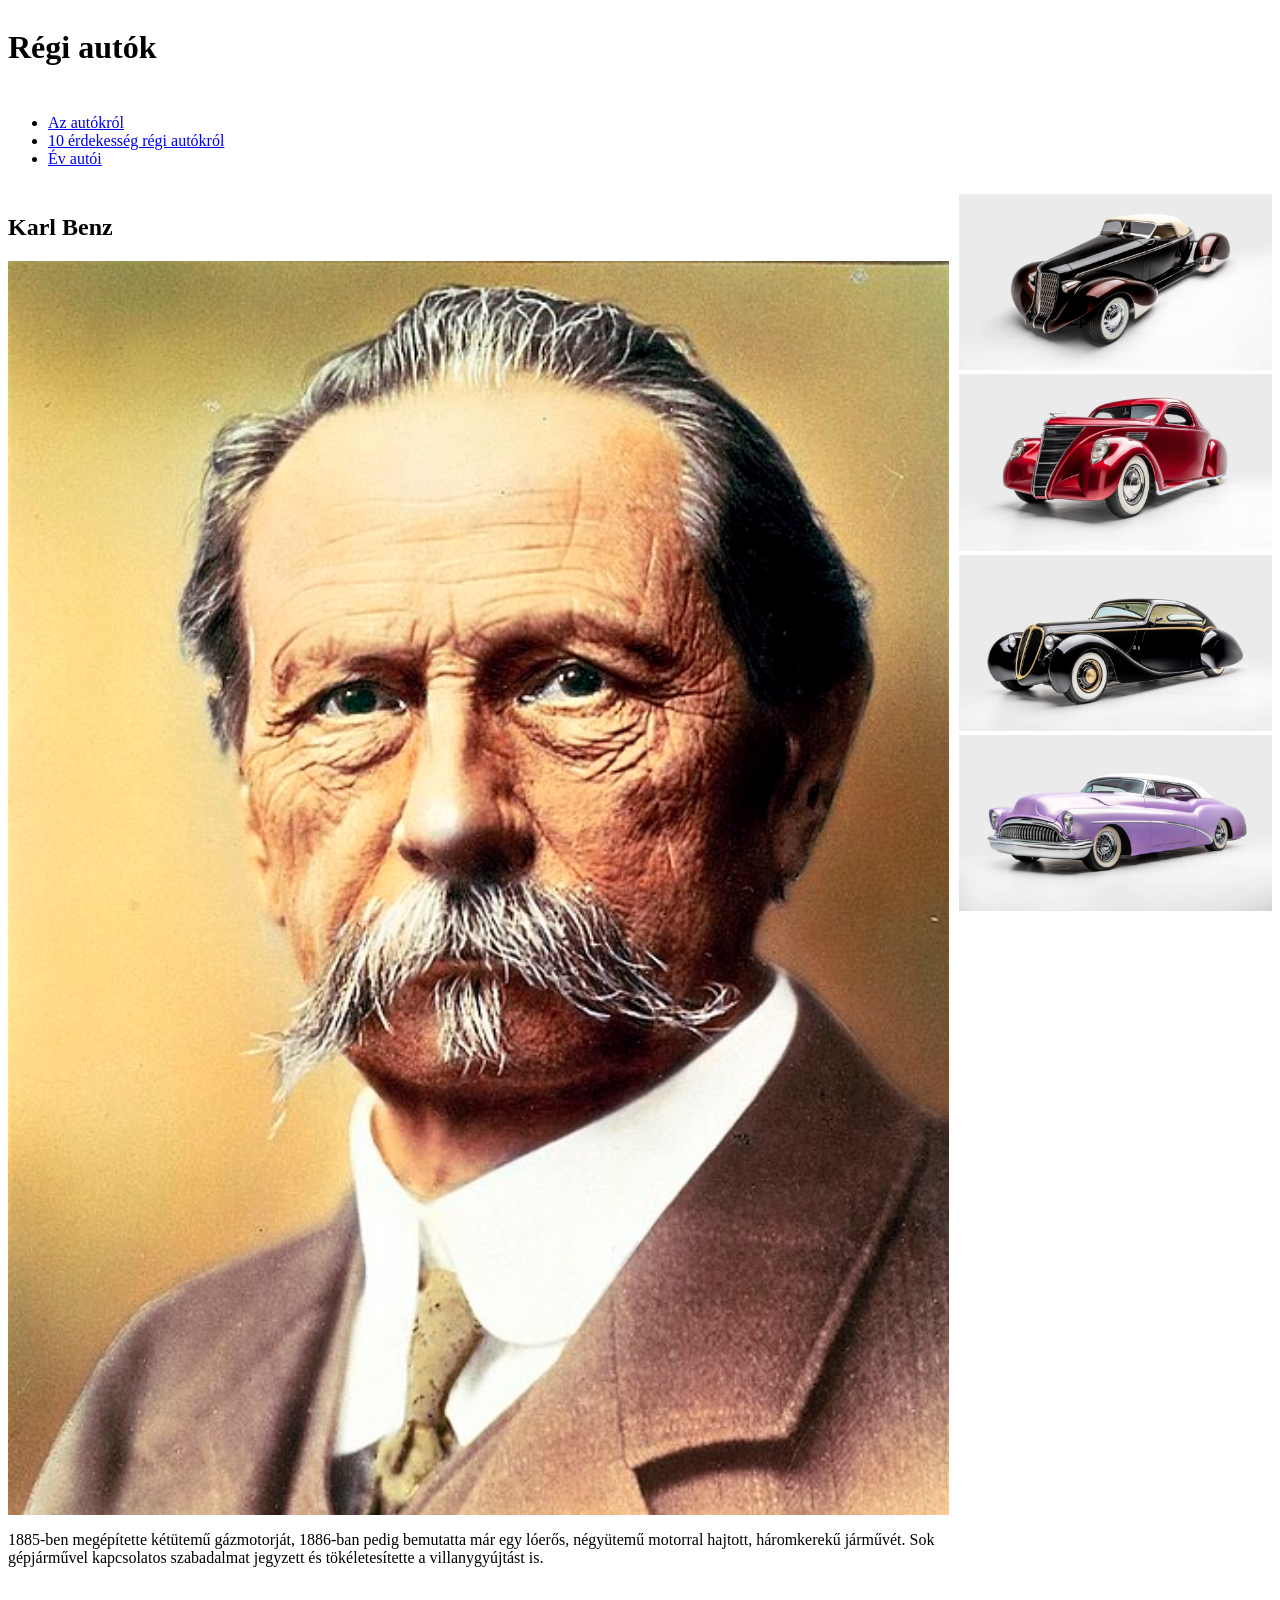
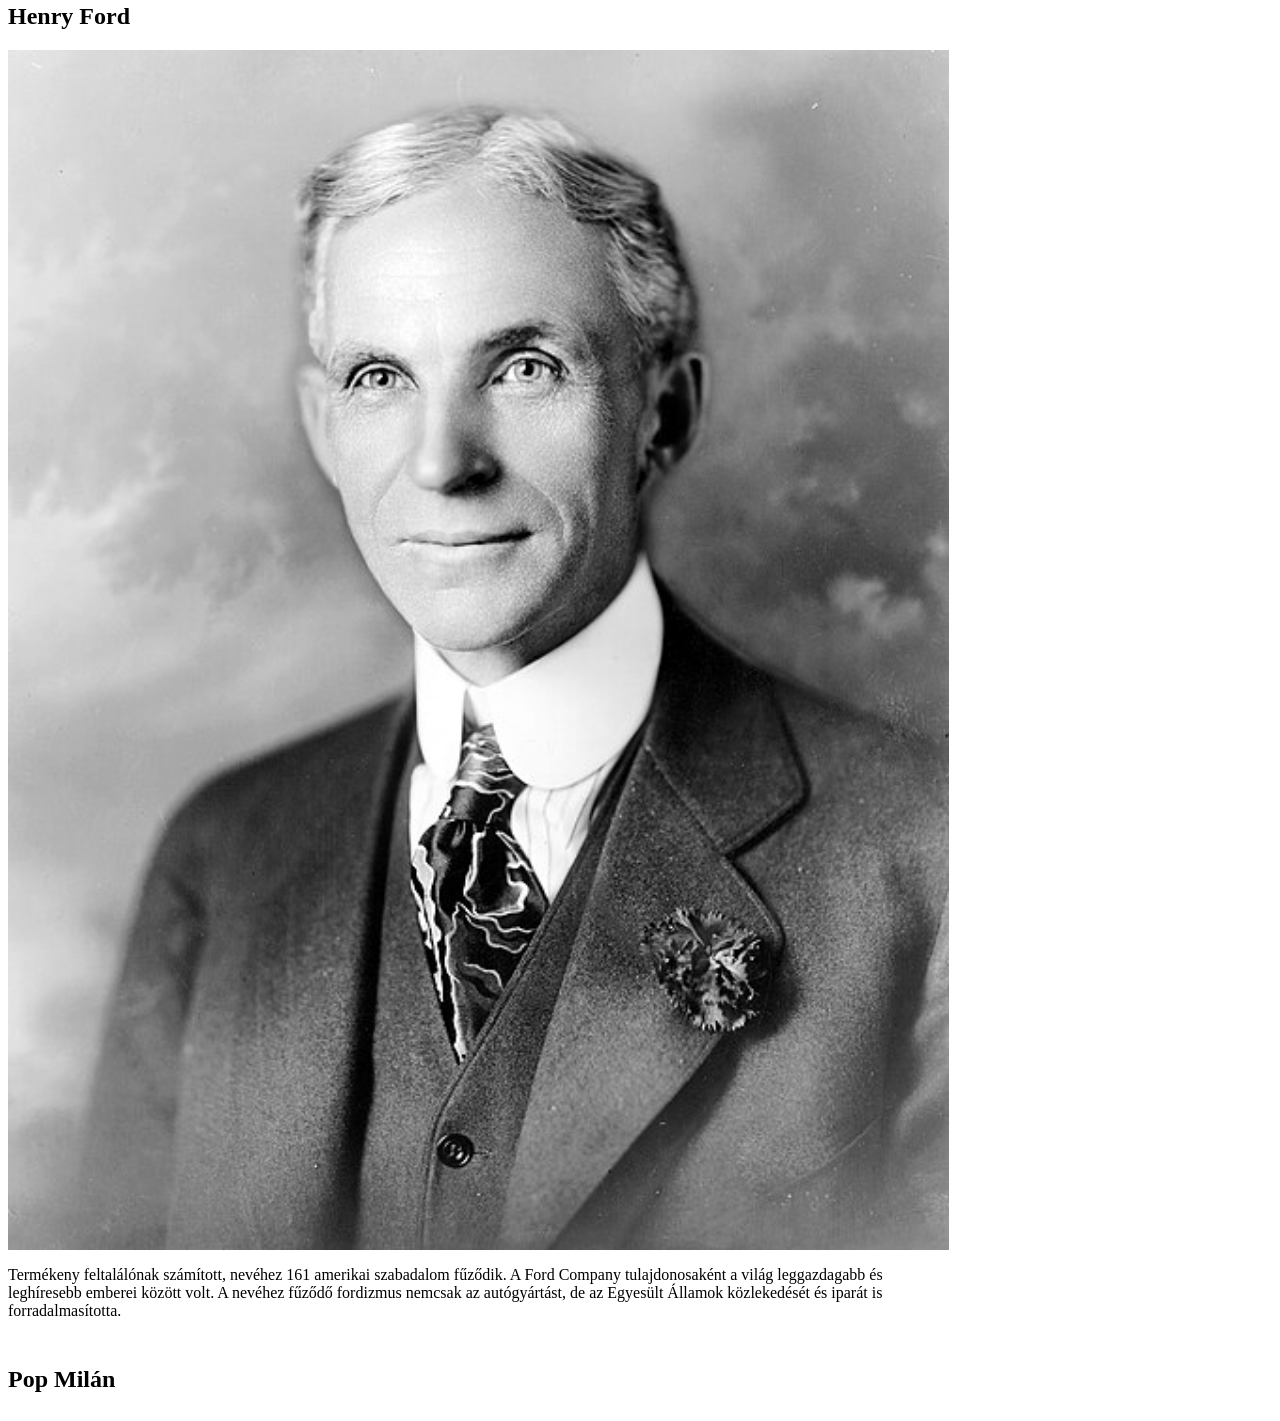
<file: index.html>
<!DOCTYPE html>
<html lang="hu">
<head>
    <meta charset="UTF-8">
    <meta name="viewport" content="width=device-width, initial-scale=1.0">
    <title>Pop Milán</title>
    <link rel="stylesheet" href="stilus.css">
</head>
<body>
    <main>
        <header>
            <h1>Régi autók</h1>
        </header>
        <nav>
            <ul>
                <li><a href="#">Az autókról</a></li>
                <li><a href="#">10 érdekesség régi autókról</a></li>
                <li><a href="#">Év autói</a></li>
            </ul>
        </nav>
        <article>
            <div class="autokeszitok">
                <h2>Karl Benz</h2>
                <img src="kepek/Carl-Benz_coloriert.jpg" alt="Karl Benz">
                <p>1885-ben megépítette kétütemű gázmotorját, 1886-ban pedig bemutatta már egy lóerős, négyütemű motorral hajtott, háromkerekű járművét. Sok gépjárművel kapcsolatos szabadalmat jegyzett és tökéletesítette a villanygyújtást is.
                </p>
            </div>
            <div class="autokeszitok">
                <h2>Henry Ford</h2>
                <img src="kepek/Henry_ford_1919.jpg" alt="Henry Ford">
                <p>Termékeny feltalálónak számított, nevéhez 161 amerikai szabadalom fűződik. A Ford Company tulajdonosaként a világ leggazdagabb és leghíresebb emberei között volt. A nevéhez fűződő fordizmus nemcsak az autógyártást, de az Egyesült Államok közlekedését és iparát is forradalmasította.</p>
            </div>
        </article>
        <aside>
            <img src="kepek/1936-auburn-slowburn-2427736380.jpg" alt="elsokocsi">
            <img src="kepek/1937-lincoln-zephyr-voodoo-priest-6043163337.jpg" alt="masodikkocsi">
            <img src="kepek/1948-jaguar-black-pearl-4605095127.jpg" alt="harmadikkocsi">
            <img src="kepek/1953-buick-skylark-skyscraper-8564903811.jpg" alt="negyedikkocsi">
        </aside>
        <footer>
            <h2>Pop Milán</h2>
        </footer>
    </main>
</body>
</html>
</file>
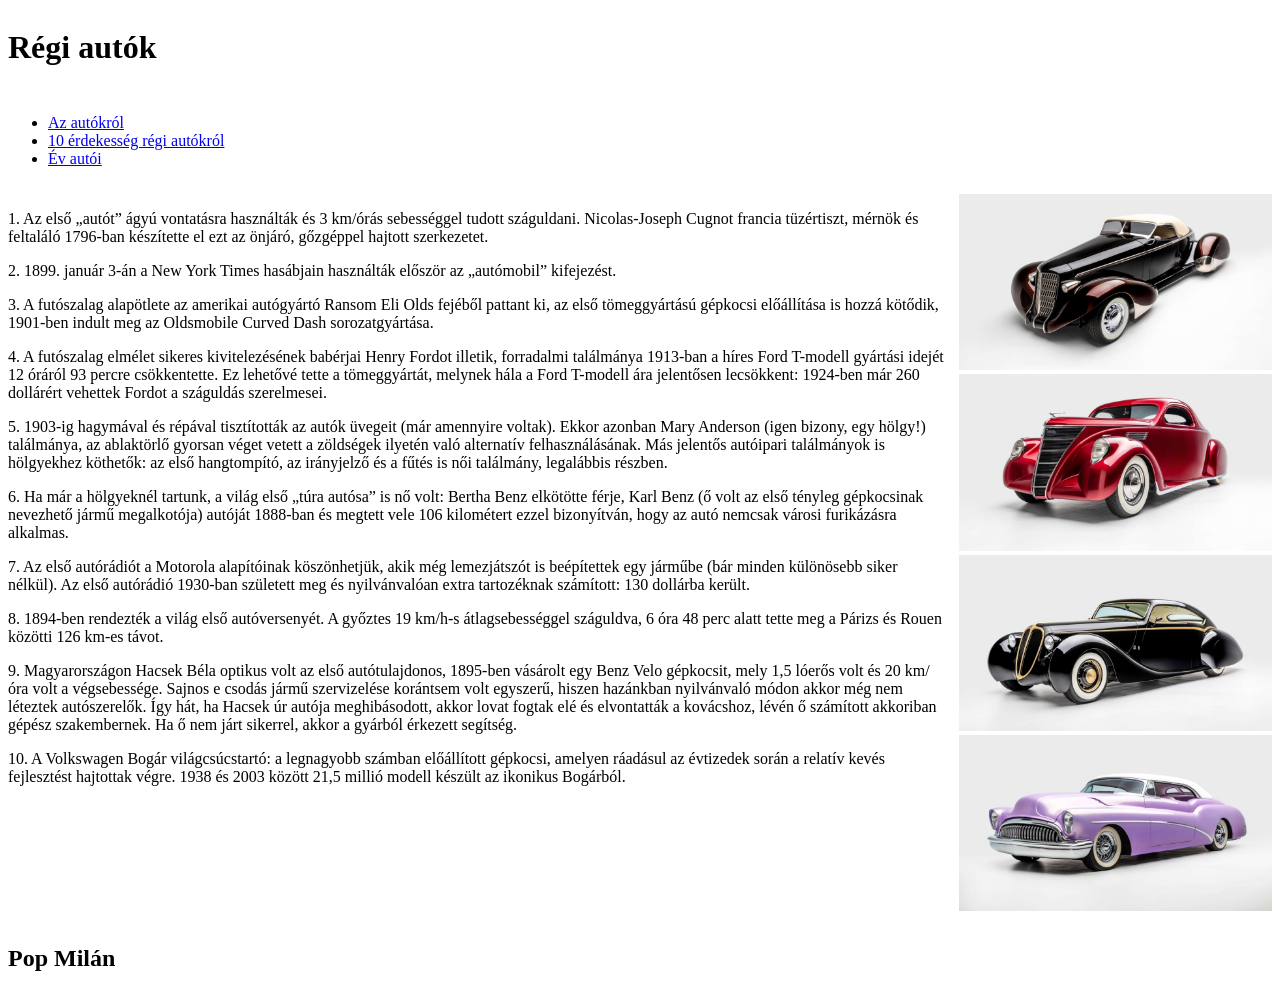
<file: regiautok.html>
<!DOCTYPE html>
<html lang="hu">
<head>
    <meta charset="UTF-8">
    <meta name="viewport" content="width=device-width, initial-scale=1.0">
    <title>Pop Milán</title>
    <link rel="stylesheet" href="stilus.css">
</head>
<body>
    <main>
        <header>
            <h1>Régi autók</h1>
        </header>
        <nav>
            <ul>
                <li><a href="#">Az autókról</a></li>
                <li><a href="regiautok.html">10 érdekesség régi autókról</a></li>
                <li><a href="#">Év autói</a></li>
            </ul>
        </nav>
        <article>
            <p>1. Az első „autót” ágyú vontatásra használták és 3 km/órás sebességgel tudott száguldani. Nicolas-Joseph Cugnot francia tüzértiszt, mérnök és feltaláló 1796-ban készítette el ezt az önjáró, gőzgéppel hajtott szerkezetet.</p>
            <p>2. 1899. január 3-án a New York Times hasábjain használták először az „autómobil” kifejezést.</p>
            <p>3. A futószalag alapötlete az amerikai autógyártó Ransom Eli Olds fejéből pattant ki, az első tömeggyártású gépkocsi előállítása is hozzá kötődik, 1901-ben indult meg az Oldsmobile Curved Dash sorozatgyártása.</p>
            <p>4. A futószalag elmélet sikeres kivitelezésének babérjai Henry Fordot illetik, forradalmi találmánya 1913-ban a híres Ford T-modell gyártási idejét 12 óráról 93 percre csökkentette. Ez lehetővé tette a tömeggyártát, melynek hála a Ford T-modell ára jelentősen lecsökkent: 1924-ben már 260 dollárért vehettek Fordot a száguldás szerelmesei.</p>
            <p>5. 1903-ig hagymával és répával tisztították az autók üvegeit (már amennyire voltak). Ekkor azonban Mary Anderson (igen bizony, egy hölgy!) találmánya, az ablaktörlő gyorsan véget vetett a zöldségek ilyetén való alternatív felhasználásának. Más jelentős autóipari találmányok is hölgyekhez köthetők: az első hangtompító, az irányjelző és a fűtés is női találmány, legalábbis részben.</p>
            <p>6. Ha már a hölgyeknél tartunk, a világ első „túra autósa” is nő volt: Bertha Benz elkötötte férje, Karl Benz (ő volt az első tényleg gépkocsinak nevezhető jármű megalkotója) autóját 1888-ban és megtett vele 106 kilométert ezzel bizonyítván, hogy az autó nemcsak városi furikázásra alkalmas.</p>
            <p>7. Az első autórádiót a Motorola alapítóinak köszönhetjük, akik még lemezjátszót is beépítettek egy járműbe (bár minden különösebb siker nélkül). Az első autórádió 1930-ban született meg és nyilvánvalóan extra tartozéknak számított: 130 dollárba került.</p>
            <p>8. 1894-ben rendezték a világ első autóversenyét. A győztes 19 km/h-s átlagsebességgel száguldva, 6 óra 48 perc alatt tette meg a Párizs és Rouen közötti 126 km-es távot.</p>
            <p>9. Magyarországon Hacsek Béla optikus volt az első autótulajdonos, 1895-ben vásárolt egy Benz Velo gépkocsit, mely 1,5 lóerős volt és 20 km/óra volt a végsebessége. Sajnos e csodás jármű szervizelése korántsem volt egyszerű, hiszen hazánkban nyilvánvaló módon akkor még nem léteztek autószerelők. Így hát, ha Hacsek úr autója meghibásodott, akkor lovat fogtak elé és elvontatták a kovácshoz, lévén ő számított akkoriban gépész szakembernek. Ha ő nem járt sikerrel, akkor a gyárból érkezett segítség.</p>
            <p>10. A Volkswagen Bogár világcsúcstartó: a legnagyobb számban előállított gépkocsi, amelyen ráadásul az évtizedek során a relatív kevés fejlesztést hajtottak végre. 1938 és 2003 között 21,5 millió modell készült az ikonikus Bogárból.</p>
        </article>
        <aside>
            <img src="kepek/1936-auburn-slowburn-2427736380.jpg" alt="elsokocsi">
            <img src="kepek/1937-lincoln-zephyr-voodoo-priest-6043163337.jpg" alt="masodikkocsi">
            <img src="kepek/1948-jaguar-black-pearl-4605095127.jpg" alt="harmadikkocsi">
            <img src="kepek/1953-buick-skylark-skyscraper-8564903811.jpg" alt="negyedikkocsi">
        </aside>
        <footer>
            <h2>Pop Milán</h2>
        </footer>
    </main>
</body>
</file>
<file: stilus.css>
*{
    box-sizing: border-box;
}
main{
    display: grid;
    grid-template-columns: 3fr 1fr;
    grid-template-areas: "h h"
                         "n n"
                         "ar as"
                         "f f";
    gap: 10px;
}
header{
    grid-area: h;
}
nav{
    grid-area: n;
}
article{
    grid-area: ar;
}
aside{
    grid-area: as;
}
footer{
    grid-area: f;
}
img{
    width: 100%;
}
.autokeszitok{
    display: grid;
    grid-template-columns: 1fr;
}
</file>
